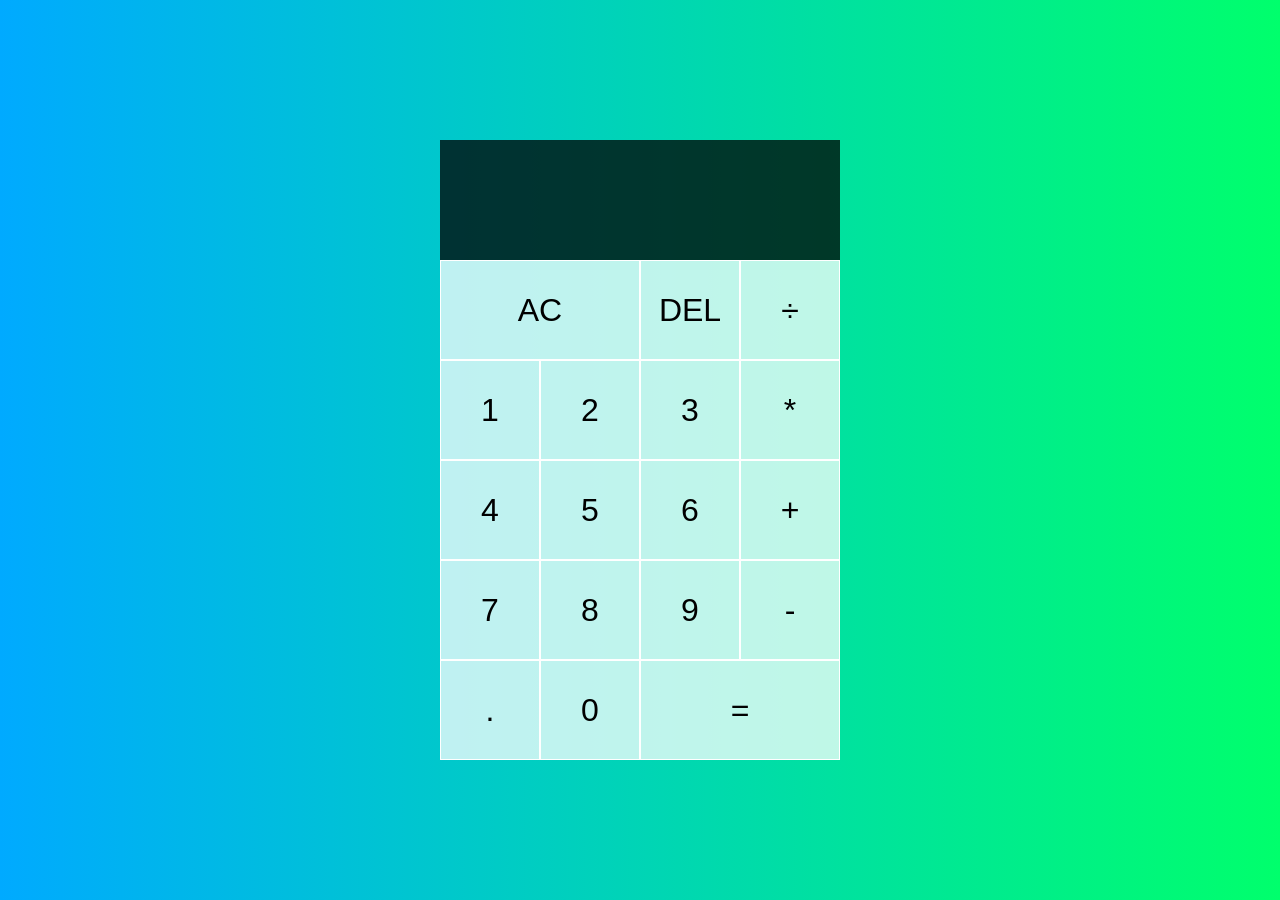
<file: Cal01/index.html>
<!DOCTYPE html>
<html lang="en">

<head>
    <meta charset="UTF-8">
    <meta http-equiv="X-UA-Compatible" content="IE=edge">
    <meta name="viewport" content="width=device-width, initial-scale=1.0">
    <title>Calculator</title>
    <link href="style.css" rel="stylesheet">
    <script src="script.js" defer></script>
</head>

<body>
    <div class="calculator-grid">
        <div class="output">
            <div data-previous-operand class="previous-operand"></div>
            <div data-current-operand class="current-operand"></div>
        </div>
        <button data-all-clear class="span-two">AC</button>
        <button data-delete>DEL</button>
        <button data-operation>÷</button>
        <button data-number>1</button>
        <button data-number>2</button>
        <button data-number>3</button>
        <button data-operation>*</button>
        <button data-number>4</button>
        <button data-number>5</button>
        <button data-number>6</button>
        <button data-operation>+</button>
        <button data-number>7</button>
        <button data-number>8</button>
        <button data-number>9</button>
        <button data-operation>-</button>
        <button data-number>.</button>
        <button data-number>0</button>
        <button data-equals class="span-two">=</button>


    </div>
</body>

</html>
</file>
<file: Cal01/style.css>
*,*::before,*::after{
    box-sizing: border-box;
    font-family: Gotham Rounded,sans-serif;
    font-weight:normal;
}
body{
    padding :0;
    margin :0;
    background:linear-gradient(to right,#00AAFF,#00FF6C);

}
 .calculator-grid{
    display :grid;
    justify-content: center;
    align-content:center;
    min-height:100vh;
   grid-template-columns: repeat(4,100px);
    grid-template-rows:minmax(120px,auto)repeat(5,100px);

 }

.calculator-grid > button{
    cursor:pointer;
    font-size:2rem;
    border:1px solid white;
    outline:none;
    background-color:rgba(255,255,255,.75);

 }
 .calculator-grid > button:hover{
    background-color: rgba(255,255,255,.9);

 }
 .span-two{
    grid-column: span 2;
 }

 .output{
    grid-column:1/-1;
    background-color:rgba(0,0,0,.75);
    display:flex;
    align-items:flex-end;
    justify-content:space-around;
    flex-direction:column;
    padding : 10px;
    word-wrap: break-word;
    word-break:break-all;

 }
 .output .previous-operand{
    color:rgba(255,255,255,.75);
    font-size:1.5rem;

 }
 .output .current-operand{
    color:white;
    font-size:2.5rem;
 }
</file>
